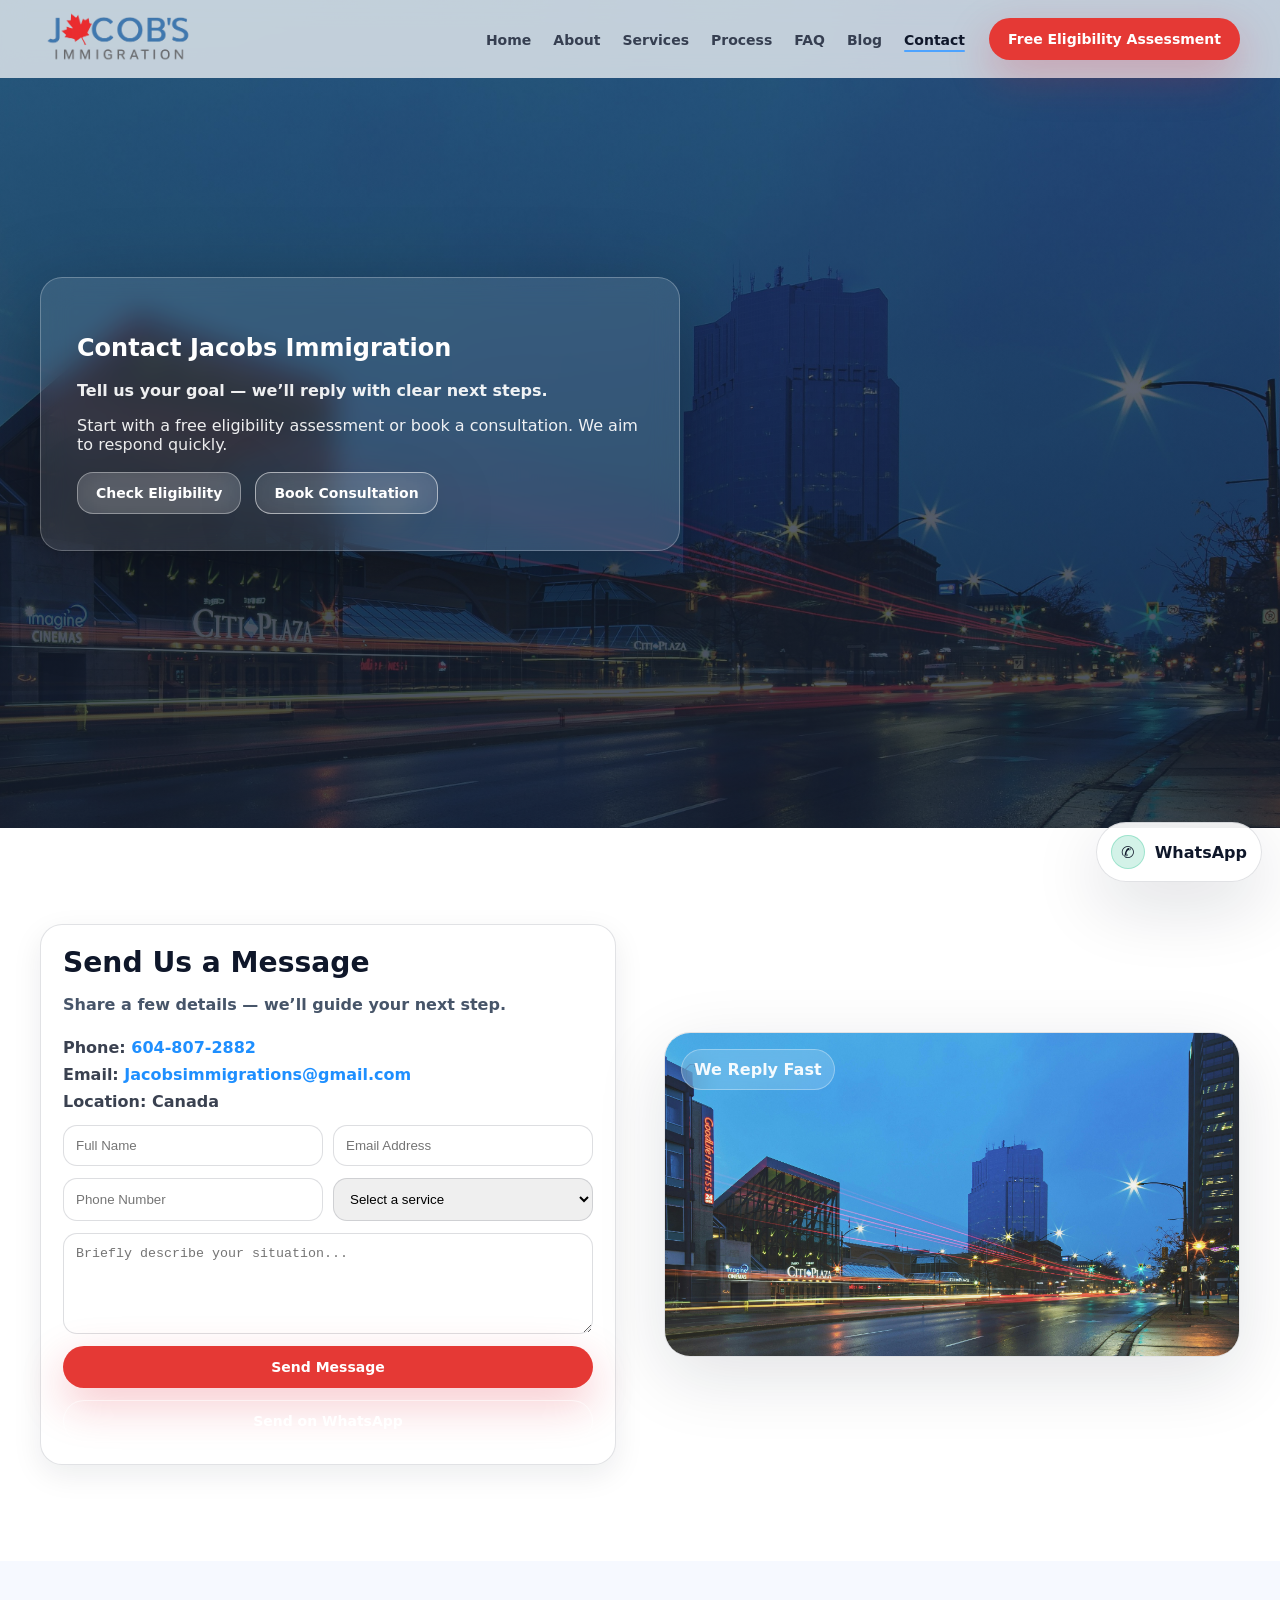
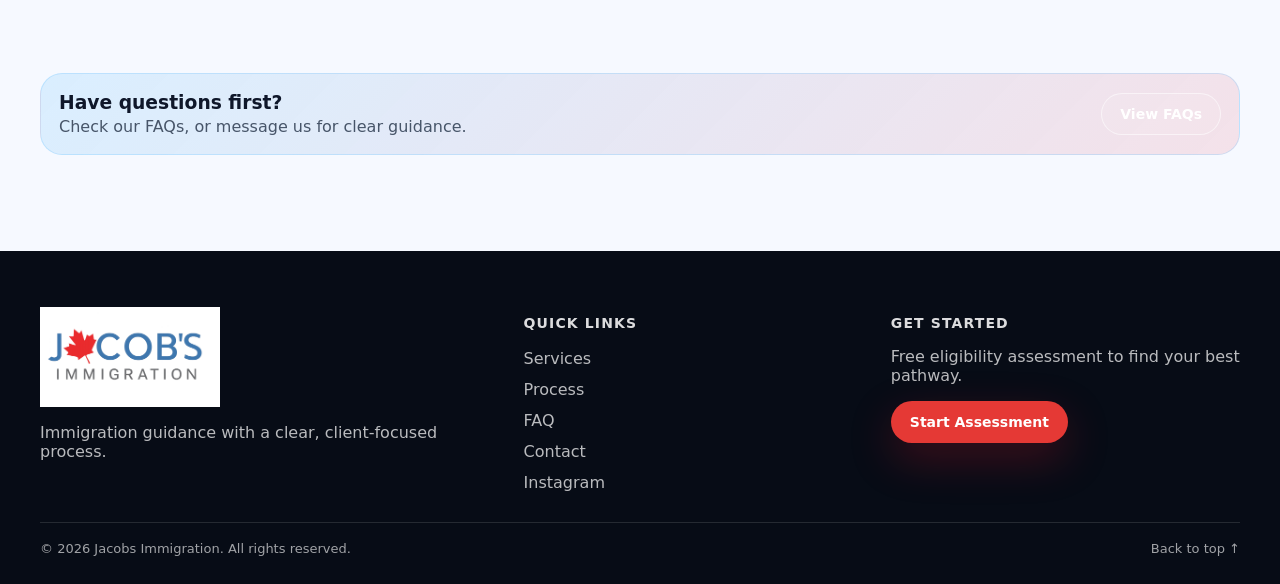
<file: contact.html>
<!doctype html>
<html lang="en">
<head>
  <meta charset="utf-8" />
  <meta name="viewport" content="width=device-width, initial-scale=1" />
  <title>Contact | Jacobs Immigration</title>
  <meta name="description" content="Contact Jacobs Immigration to check eligibility or book a consultation. Fast response and clear next steps for your Canadian immigration journey." />
  <link rel="stylesheet" href="assets/css/style.css" />
  <link rel="icon" href="assets/img/favicon.png" type="image/png" />
</head>

<body>
  <div class="scroll-progress" aria-hidden="true"></div>

  <!-- Header -->
  <header class="site-header" id="top">
    <div class="container nav-wrap">
      <a class="brand" href="index.html" aria-label="Jacobs Immigration Home">
        <img src="assets/img/logo-jacobs.png" alt="Jacobs Immigration Logo" />
      </a>

      <nav class="nav" aria-label="Primary Navigation">
        <button class="nav__toggle" aria-label="Open menu" aria-expanded="false">
          <span></span><span></span><span></span>
        </button>

        <ul class="nav__list">
  <li><a href="index.html" class="nav__link">Home</a></li>
  <li><a href="about.html" class="nav__link">About</a></li>
  <li><a href="services.html" class="nav__link">Services</a></li>
  <li><a href="index.html#process" class="nav__link">Process</a></li>
  <li><a href="index.html#faq" class="nav__link">FAQ</a></li>
  <li><a href="index.html#blog" class="nav__link">Blog</a></li>
  <li><a href="contact.html" class="nav__link is-active">Contact</a></li>
</ul>


        <a class="btn btn--pill btn--primary nav__cta" href="contact.html#form">
  Free Eligibility Assessment
</a>
      </nav>
    </div>
  </header>

  <main>
    <!-- Contact Hero -->
    <section class="about-hero" aria-label="Contact hero">
      <div class="about-hero__bg" style="background-image: url('assets/img/contact.jpg');"></div>
      <div class="about-hero__overlay"></div>

      <div class="container about-hero__content">
        <div class="about-hero__card reveal">
          <h1>Contact <span class="accent">Jacobs Immigration</span></h1>
          <p class="lead">Tell us your goal — we’ll reply with clear next steps.</p>
          <p>Start with a free eligibility assessment or book a consultation. We aim to respond quickly.</p>

          <div class="hero__actions">
            <a class="btn btn--glass btn--red" href="#form">Check Eligibility</a>
            <a class="btn btn--glass btn--outline" href="#form">Book Consultation</a>
          </div>
        </div>
      </div>
    </section>

    <!-- Contact Content -->
    <section class="section" id="form" aria-label="Contact form">
      <div class="container grid-2">
        <div class="reveal contact-card">
          <h2>Send Us a Message</h2>
          <p class="lead">Share a few details — we’ll guide your next step.</p>

          <div class="contact-info">
            <div><strong>Phone:</strong> <a href="tel:+16048072882">604-807-2882</a></div>
            <div><strong>Email:</strong> <a href="mailto:Jacobsimmigrations@gmail.com">Jacobsimmigrations@gmail.com</a></div>
            <div><strong>Location:</strong> Canada</div>
          </div>

          <!-- For now UI-only; later we connect it to free form handling -->
          <form class="form" action="https://formsubmit.co/Jacobsimmigrations@gmail.com" method="POST">
            <input type="hidden" name="_subject" value="New Website Lead - Jacobs Immigration">
            <input type="hidden" name="_captcha" value="false">
            <input type="hidden" name="_template" value="table">
            <input type="hidden" name="_next" value="https://arnoldouseph.github.io/jacobs-immigration/thanks.html">
            <div class="row">
              <input type="text" name="name" placeholder="Full Name" required />
              <input type="email" name="email" placeholder="Email Address" required />
            </div>

            <div class="row">
              <input type="tel" name="phone" placeholder="Phone Number" />
              <select name="service">
                <option value="">Select a service</option>
                <option>Express Entry</option>
                <option>PNP</option>
                <option>RCIP</option>
                <option>Citizenship</option>
                <option>Spouse / Family PR</option>
                <option>Visitor Record</option>
              </select>
            </div>

            <textarea name="message" rows="5" placeholder="Briefly describe your situation..." required></textarea>

            <button class="btn btn--primary btn--pill" type="submit">Send Message</button>
            <button class="btn btn--pill btn--outline" type="button" id="waSend">
            Send on WhatsApp
            </button>

          </form>
        </div>

        <div class="reveal media-card">
          <img src="assets/img/contact.jpg" alt="Contact Jacobs Immigration" loading="lazy" />
          <div class="media-card__badge">We Reply Fast</div>
        </div>
      </div>
    </section>

    <!-- FAQ Shortcut -->
    <section class="section section--soft" aria-label="FAQ shortcut">
      <div class="container">
        <div class="cta-strip reveal">
          <div>
            <h3>Have questions first?</h3>
            <p>Check our FAQs, or message us for clear guidance.</p>
          </div>
          <a class="btn btn--pill btn--outline" href="index.html#faq">View FAQs</a>
        </div>
      </div>
    </section>

    <!-- Footer -->
    <footer class="footer">
      <div class="container footer__grid">
        <div>
          <img class="footer__logo" src="assets/img/logo-jacobs-white.png" alt="Jacobs Immigration" />
          <p>Immigration guidance with a clear, client-focused process.</p>
        </div>

        <div>
          <h4>Quick Links</h4>
          <ul>
            <li><a href="services.html">Services</a></li>
            <li><a href="index.html#process">Process</a></li>
            <li><a href="index.html#faq">FAQ</a></li>
            <li><a href="contact.html">Contact</a></li>
            <li><a href="https://www.instagram.com/jacobs_immigration" target="_blank" rel="noopener">Instagram</a></li>
          </ul>
        </div>

        <div>
          <h4>Get Started</h4>
          <p>Free eligibility assessment to find your best pathway.</p>
          <a class="btn btn--pill btn--red" href="#form">Start Assessment</a>
        </div>
      </div>

      <div class="container footer__bottom">
        <span>© <span id="year"></span> Jacobs Immigration. All rights reserved.</span>
        <a href="#top" class="backtop">Back to top ↑</a>
      </div>
    </footer>
  </main>

  <script src="assets/js/main.js" defer></script>
  <a class="wa-float"
   href="https://wa.me/16048072882?text=Hi%20Jacobs%20Immigration%2C%20I%20would%20like%20to%20check%20my%20eligibility."
   target="_blank" rel="noopener"
   aria-label="Chat on WhatsApp">
  <span class="wa-float__icon">✆</span>
  <span class="wa-float__text">WhatsApp</span>
</a>
<script>
(function(){
  const btn = document.getElementById('waSend');
  if(!btn) return;

  btn.addEventListener('click', () => {
    const form = btn.closest('form');
    const name = form.querySelector('[name="name"]')?.value || '';
    const email = form.querySelector('[name="email"]')?.value || '';
    const phone = form.querySelector('[name="phone"]')?.value || '';
    const service = form.querySelector('[name="service"]')?.value || '';
    const message = form.querySelector('[name="message"]')?.value || '';

    const text =
`Hi Jacobs Immigration,
Name: ${name}
Email: ${email}
Phone: ${phone}
Service: ${service}
Message: ${message}`;

    const url = "https://wa.me/16048072882?text=" + encodeURIComponent(text);
    window.open(url, "_blank", "noopener");
  });
})();
</script>

</body>
</html>
</file>
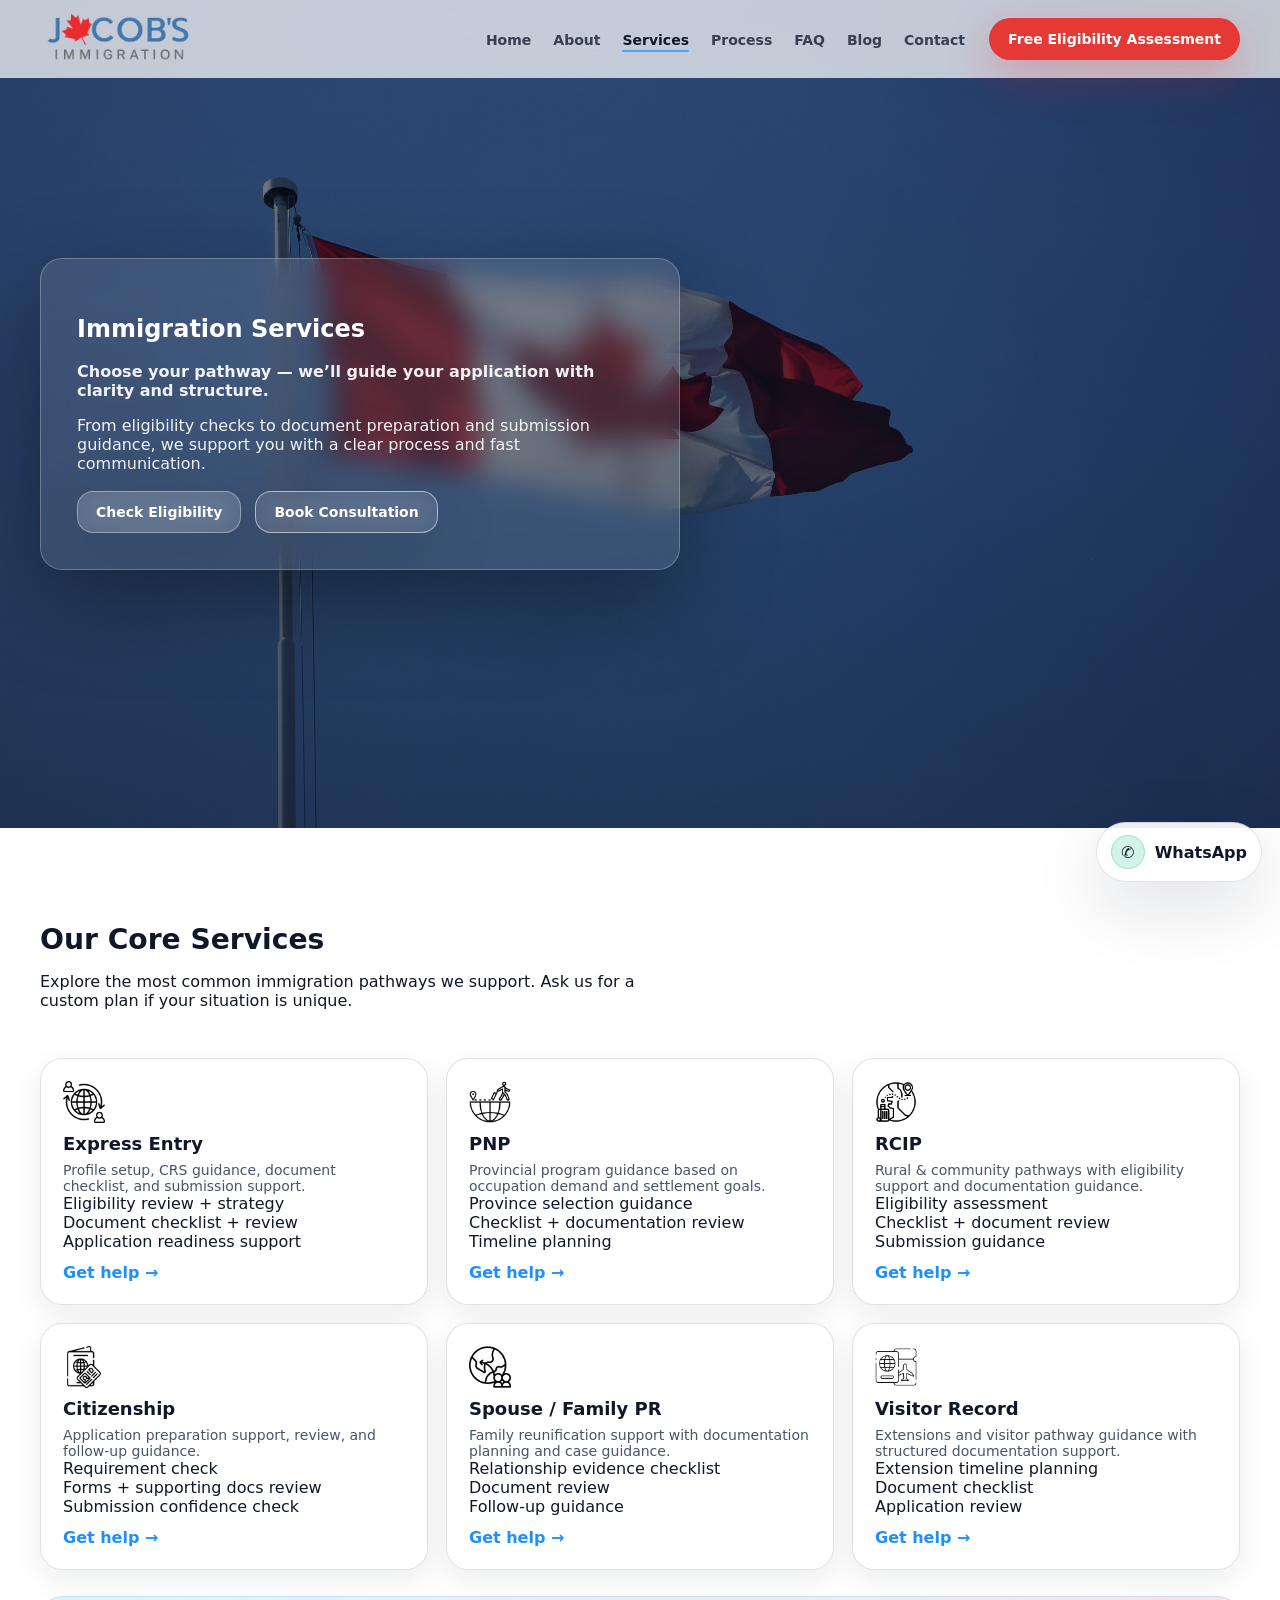
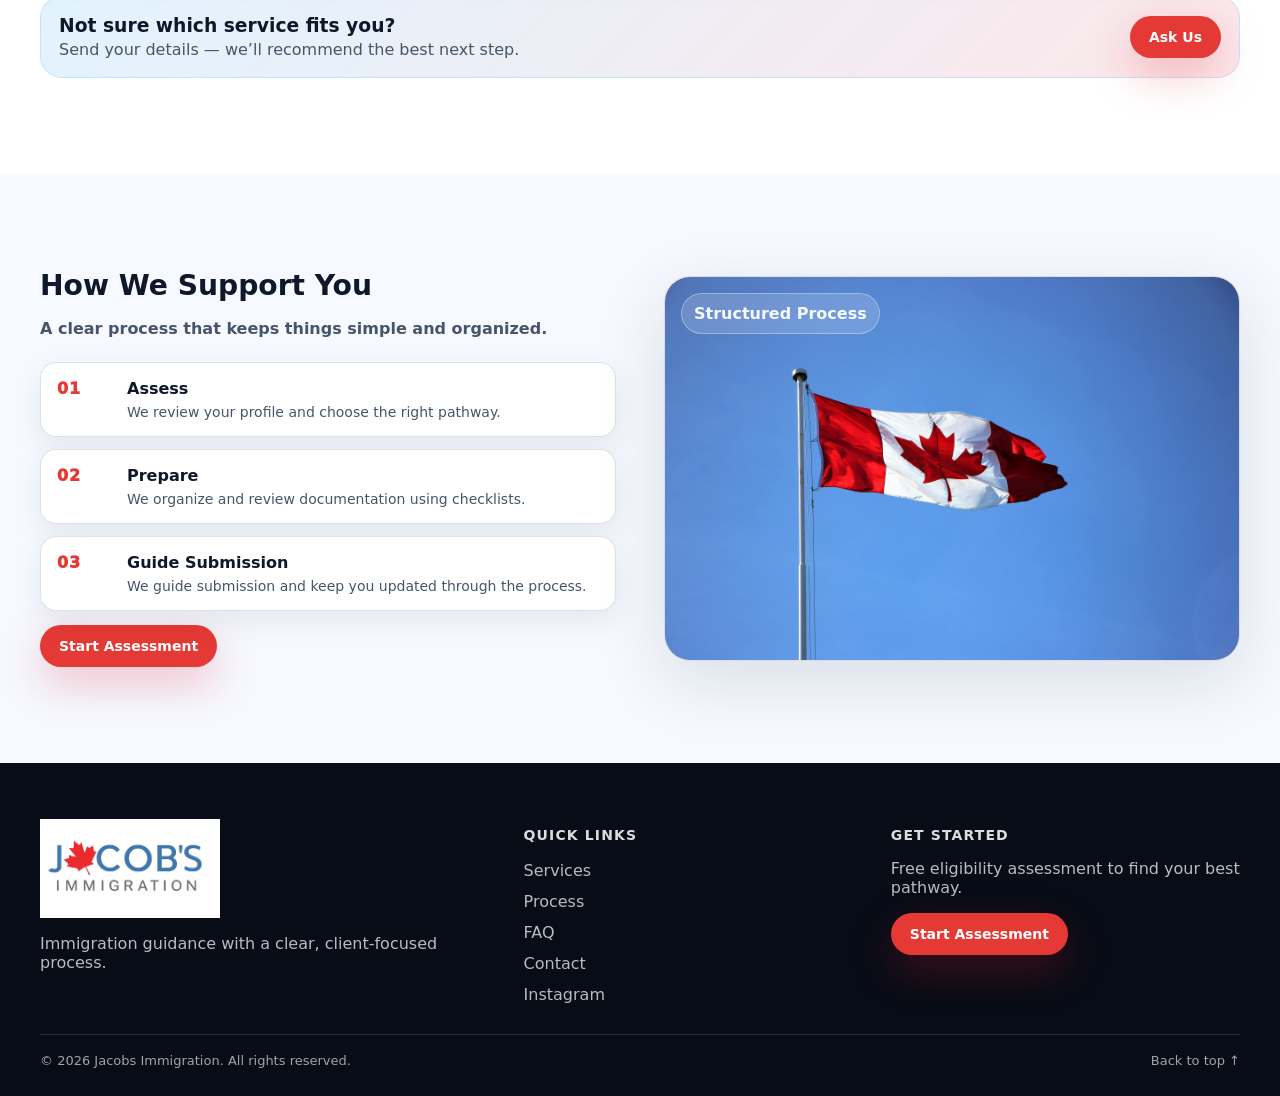
<file: services.html>
<!doctype html>
<html lang="en">
<head>
  <meta charset="utf-8" />
  <meta name="viewport" content="width=device-width, initial-scale=1" />
  <title>Immigration Services | Jacobs Immigration</title>
  <meta name="description" content="Explore Jacobs Immigration services: Express Entry, PNP, RCIP, Citizenship, Spouse/Family PR, Visitor Record and more. Book a consultation today." />
  <link rel="stylesheet" href="assets/css/style.css" />
  <link rel="icon" href="assets/img/favicon.png" type="image/png" />
</head>

<body>
  <div class="scroll-progress" aria-hidden="true"></div>

  <!-- Header -->
  <header class="site-header" id="top">
    <div class="container nav-wrap">
      <a class="brand" href="index.html" aria-label="Jacobs Immigration Home">
        <img src="assets/img/logo-jacobs.png" alt="Jacobs Immigration Logo" />
      </a>

      <nav class="nav" aria-label="Primary Navigation">
        <button class="nav__toggle" aria-label="Open menu" aria-expanded="false">
          <span></span><span></span><span></span>
        </button>

        <ul class="nav__list">
  <li><a href="index.html" class="nav__link">Home</a></li>
  <li><a href="about.html" class="nav__link">About</a></li>
  <li><a href="services.html" class="nav__link is-active">Services</a></li>
  <li><a href="index.html#process" class="nav__link">Process</a></li>
  <li><a href="index.html#faq" class="nav__link">FAQ</a></li>
  <li><a href="index.html#blog" class="nav__link">Blog</a></li>
  <li><a href="contact.html" class="nav__link">Contact</a></li>
</ul>


        <a class="btn btn--pill btn--primary nav__cta" href="contact.html">
          Free Eligibility Assessment
        </a>
      </nav>
    </div>
  </header>

  <main>
    <!-- Services Hero (static, bold like About) -->
    <section class="about-hero" aria-label="Services hero">
      <div class="about-hero__bg" style="background-image: url('assets/img/process.jpg');"></div>
      <div class="about-hero__overlay"></div>

      <div class="container about-hero__content">
        <div class="about-hero__card reveal">
          <h1>Immigration <span class="accent">Services</span></h1>
          <p class="lead">Choose your pathway — we’ll guide your application with clarity and structure.</p>
          <p>
            From eligibility checks to document preparation and submission guidance, we support you with a clear process
            and fast communication.
          </p>

          <div class="hero__actions">
            <a class="btn btn--glass btn--red" href="contact.html">Check Eligibility</a>
            <a class="btn btn--glass btn--outline" href="contact.html">Book Consultation</a>
          </div>
        </div>
      </div>
    </section>

    <!-- Services Grid -->
    <section class="section" aria-label="Services list">
      <div class="container">
        <div class="section-head reveal">
          <h2>Our Core Services</h2>
          <p>Explore the most common immigration pathways we support. Ask us for a custom plan if your situation is unique.</p>
        </div>

        <div class="cards services-grid">
          <article class="card reveal">
            <img class="card__icon" src="assets/img/icon-express-entry.png" alt="" aria-hidden="true" />
            <h3>Express Entry</h3>
            <p>Profile setup, CRS guidance, document checklist, and submission support.</p>
            <ul class="bullets">
              <li>Eligibility review + strategy</li>
              <li>Document checklist + review</li>
              <li>Application readiness support</li>
            </ul>
            <a class="card__link" href="contact.html">Get help →</a>
          </article>

          <article class="card reveal">
            <img class="card__icon" src="assets/img/icon-pnp.png" alt="" aria-hidden="true" />
            <h3>PNP</h3>
            <p>Provincial program guidance based on occupation demand and settlement goals.</p>
            <ul class="bullets">
              <li>Province selection guidance</li>
              <li>Checklist + documentation review</li>
              <li>Timeline planning</li>
            </ul>
            <a class="card__link" href="contact.html">Get help →</a>
          </article>

          <article class="card reveal">
            <img class="card__icon" src="assets/img/icon-rcip.png" alt="" aria-hidden="true" />
            <h3>RCIP</h3>
            <p>Rural & community pathways with eligibility support and documentation guidance.</p>
            <ul class="bullets">
              <li>Eligibility assessment</li>
              <li>Checklist + document review</li>
              <li>Submission guidance</li>
            </ul>
            <a class="card__link" href="contact.html">Get help →</a>
          </article>

          <article class="card reveal">
            <img class="card__icon" src="assets/img/icon-citizenship.png" alt="" aria-hidden="true" />
            <h3>Citizenship</h3>
            <p>Application preparation support, review, and follow-up guidance.</p>
            <ul class="bullets">
              <li>Requirement check</li>
              <li>Forms + supporting docs review</li>
              <li>Submission confidence check</li>
            </ul>
            <a class="card__link" href="contact.html">Get help →</a>
          </article>

          <article class="card reveal">
            <img class="card__icon" src="assets/img/icon-spouse-pr.png" alt="" aria-hidden="true" />
            <h3>Spouse / Family PR</h3>
            <p>Family reunification support with documentation planning and case guidance.</p>
            <ul class="bullets">
              <li>Relationship evidence checklist</li>
              <li>Document review</li>
              <li>Follow-up guidance</li>
            </ul>
            <a class="card__link" href="contact.html">Get help →</a>
          </article>

          <article class="card reveal">
            <img class="card__icon" src="assets/img/icon-visitor-record.png" alt="" aria-hidden="true" />
            <h3>Visitor Record</h3>
            <p>Extensions and visitor pathway guidance with structured documentation support.</p>
            <ul class="bullets">
              <li>Extension timeline planning</li>
              <li>Document checklist</li>
              <li>Application review</li>
            </ul>
            <a class="card__link" href="contact.html">Get help →</a>
          </article>
        </div>

        <div class="cta-strip reveal" style="margin-top:26px;">
          <div>
            <h3>Not sure which service fits you?</h3>
            <p>Send your details — we’ll recommend the best next step.</p>
          </div>
          <a class="btn btn--primary btn--pill" href="contact.html">Ask Us</a>
        </div>
      </div>
    </section>

    <!-- Quick Process Reminder -->
    <section class="section section--soft" aria-label="Process reminder">
      <div class="container grid-2">
        <div class="reveal">
          <h2>How We Support You</h2>
          <p class="lead">A clear process that keeps things simple and organized.</p>

          <ol class="steps">
            <li class="step reveal">
              <span class="step__num">01</span>
              <div>
                <h3>Assess</h3>
                <p>We review your profile and choose the right pathway.</p>
              </div>
            </li>
            <li class="step reveal">
              <span class="step__num">02</span>
              <div>
                <h3>Prepare</h3>
                <p>We organize and review documentation using checklists.</p>
              </div>
            </li>
            <li class="step reveal">
              <span class="step__num">03</span>
              <div>
                <h3>Guide Submission</h3>
                <p>We guide submission and keep you updated through the process.</p>
              </div>
            </li>
          </ol>

          <a class="btn btn--pill btn--red" href="contact.html" style="margin-top:14px;">Start Assessment</a>
        </div>

        <div class="reveal media-card">
          <img src="assets/img/process.jpg" alt="Immigration process" loading="lazy" />
          <div class="media-card__badge">Structured Process</div>
        </div>
      </div>
    </section>

    <!-- Footer -->
    <footer class="footer">
      <div class="container footer__grid">
        <div>
          <img class="footer__logo" src="assets/img/logo-jacobs-white.png" alt="Jacobs Immigration" />
          <p>Immigration guidance with a clear, client-focused process.</p>
        </div>

        <div>
          <h4>Quick Links</h4>
          <ul>
            <li><a href="services.html">Services</a></li>
            <li><a href="index.html#process">Process</a></li>
            <li><a href="index.html#faq">FAQ</a></li>
            <li><a href="contact.html">Contact</a></li>
            <li><a href="https://www.instagram.com/jacobs_immigration" target="_blank" rel="noopener">Instagram</a></li>
          </ul>
        </div>

        <div>
          <h4>Get Started</h4>
          <p>Free eligibility assessment to find your best pathway.</p>
          <a class="btn btn--pill btn--red" href="contact.html">Start Assessment</a>
        </div>
      </div>

      <div class="container footer__bottom">
        <span>© <span id="year"></span> Jacobs Immigration. All rights reserved.</span>
        <a href="#top" class="backtop">Back to top ↑</a>
      </div>
    </footer>
  </main>

  <script src="assets/js/main.js" defer></script>
  <a class="wa-float"
   href="https://wa.me/16048072882?text=Hi%20Jacobs%20Immigration%2C%20I%20would%20like%20to%20check%20my%20eligibility."
   target="_blank" rel="noopener"
   aria-label="Chat on WhatsApp">
  <span class="wa-float__icon">✆</span>
  <span class="wa-float__text">WhatsApp</span>
</a>

</body>
</html>
</file>
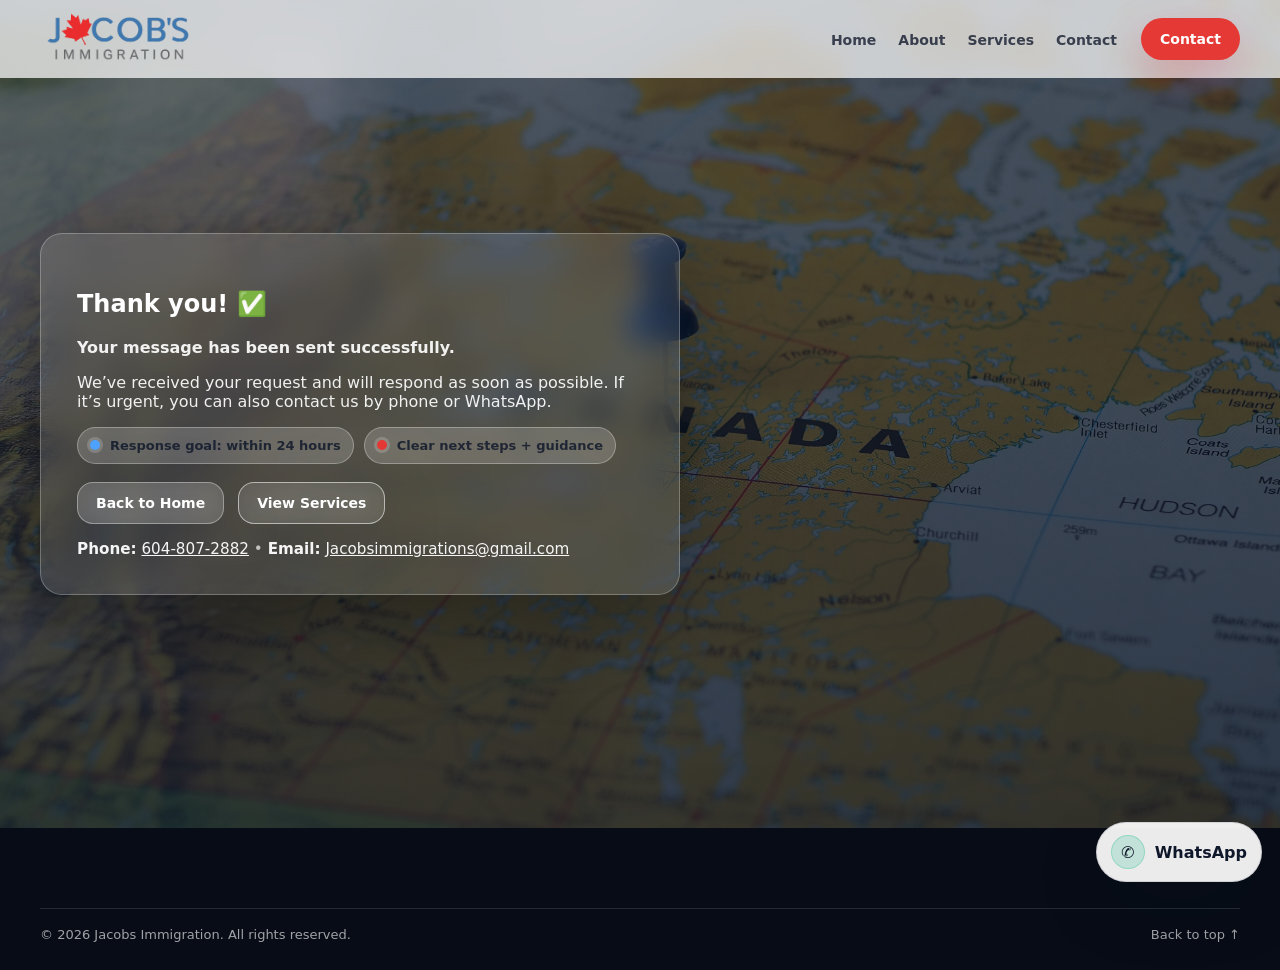
<file: thanks.html>
<!doctype html>
<html lang="en">
<head>
  <meta charset="utf-8" />
  <meta name="viewport" content="width=device-width, initial-scale=1" />
  <title>Thank You | Jacobs Immigration</title>
  <meta name="description" content="Thank you for contacting Jacobs Immigration. We will respond soon." />
  <link rel="stylesheet" href="assets/css/style.css" />
  <link rel="icon" href="assets/img/favicon.png" type="image/png" />
</head>

<body>
  <div class="scroll-progress" aria-hidden="true"></div>

  <!-- Header (consistent with other pages) -->
  <header class="site-header" id="top">
    <div class="container nav-wrap">
      <a class="brand" href="index.html" aria-label="Jacobs Immigration Home">
        <img src="assets/img/logo-jacobs.png" alt="Jacobs Immigration Logo" />
      </a>

      <nav class="nav" aria-label="Primary Navigation">
        <button class="nav__toggle" aria-label="Open menu" aria-expanded="false">
          <span></span><span></span><span></span>
        </button>

        <ul class="nav__list">
  <li><a href="index.html" class="nav__link">Home</a></li>
  <li><a href="about.html" class="nav__link">About</a></li>
  <li><a href="services.html" class="nav__link">Services</a></li>
  <li><a href="contact.html" class="nav__link">Contact</a></li>
</ul>


        <a class="btn btn--pill btn--primary nav__cta" href="contact.html">
          Contact
        </a>
      </nav>
    </div>
  </header>

  <main>
    <!-- Big thank-you section -->
    <section class="about-hero" aria-label="Thank you">
      <div class="about-hero__bg" style="background-image: url('assets/img/stats-bg.jpg');"></div>
      <div class="about-hero__overlay"></div>

      <div class="container about-hero__content">
        <div class="about-hero__card reveal">
          <h1>Thank you! <span class="accent">✅</span></h1>
          <p class="lead">Your message has been sent successfully.</p>
          <p>
            We’ve received your request and will respond as soon as possible.
            If it’s urgent, you can also contact us by phone or WhatsApp.
          </p>

          <div class="hero__trust" style="margin-top:14px;">
            <div class="trust-pill">
              <span class="dot dot--blue"></span>
              Response goal: within 24 hours
            </div>
            <div class="trust-pill">
              <span class="dot dot--red"></span>
              Clear next steps + guidance
            </div>
          </div>

          <div class="hero__actions" style="margin-top:18px;">
            <a class="btn btn--glass btn--red" href="index.html">Back to Home</a>
            <a class="btn btn--glass btn--outline" href="services.html">View Services</a>
          </div>

          <div style="margin-top:16px; font-size:0.95rem; opacity:0.95;">
            <strong>Phone:</strong> <a href="tel:+16048072882" style="color:#fff; text-decoration:underline;">604-807-2882</a>
            <span style="opacity:0.7;"> • </span>
            <strong>Email:</strong> <a href="mailto:Jacobsimmigrations@gmail.com" style="color:#fff; text-decoration:underline;">Jacobsimmigrations@gmail.com</a>
          </div>
        </div>
      </div>
    </section>
  </main>

  <!-- Footer -->
  <footer class="footer">
    <div class="container footer__bottom">
      <span>© <span id="year"></span> Jacobs Immigration. All rights reserved.</span>
      <a href="#top" class="backtop">Back to top ↑</a>
    </div>
  </footer>

  <script src="assets/js/main.js" defer></script>
  <a class="wa-float"
   href="https://wa.me/16048072882?text=Hi%20Jacobs%20Immigration%2C%20I%20would%20like%20to%20check%20my%20eligibility."
   target="_blank" rel="noopener"
   aria-label="Chat on WhatsApp">
  <span class="wa-float__icon">✆</span>
  <span class="wa-float__text">WhatsApp</span>
</a>

</body>
</html>
</file>
<file: assets/css/style.css>
/* =========================
   Jacobs Immigration - CSS
   Matches your index.html
   ========================= */

/* ----- Reset ----- */
*,
*::before,
*::after { box-sizing: border-box; }
html { scroll-behavior: smooth; }
body { margin: 0; font-family: system-ui, -apple-system, Segoe UI, Roboto, Arial, sans-serif; color: #0f172a; background: #fff; }
img { max-width: 100%; display: block; }
a { color: inherit; text-decoration: none; }
ul { margin: 0; padding: 0; list-style: none; }
button { font: inherit; }

/* ----- Brand tokens ----- */
:root{
  /* Brand colors (Sky Blue / Red / White) */
  --sky:  #4DA3FF;   /* light sky blue */
  --sky2: #1E8FFF;   /* deeper sky for links/accents */
  --red:  #E53935;   /* primary red */
  --red2: #C62828;   /* hover/deeper red */

  /* Neutrals */
  --ink:   #0F172A;  /* main text */
  --muted: #475569;  /* secondary text */
  --soft:  #F6F9FF;  /* section soft background */
  --border: rgba(15,23,42,0.12);

  /* Layout */
  --container: 1200px;
  --r-lg: 22px;
  --r-md: 16px;
  --r-pill: 999px;

  /* Shadows */
  --shadow-sm: 0 10px 30px rgba(15,23,42,0.08);
  --shadow-md: 0 20px 70px rgba(15,23,42,0.12);

  --ease: cubic-bezier(.22,.61,.36,1);
}


/* ----- Layout helpers ----- */
.container{
  width: min(calc(100% - 40px), var(--container));
  margin-inline: auto;
}
.section{
  padding: 96px 0;
}
.section--soft{
  background: var(--soft);
  padding: 96px 0;
}

.grid-2{
  display: grid;
  grid-template-columns: repeat(2, 1fr);
  gap: 48px;
  align-items: center;
}

/* ----- Scroll progress bar ----- */
.scroll-progress{
  position: fixed;
  top: 0;
  left: 0;
  height: 3px;
  width: 0%;
  background: linear-gradient(90deg, var(--sky), var(--red));
  z-index: 2000;
}

/* ----- Header / Nav ----- */
.site-header{
  position: fixed;
  inset: 0 0 auto 0;
  z-index: 1500;
  background: rgba(255,255,255,0.72);
  backdrop-filter: blur(12px);
  -webkit-backdrop-filter: blur(12px);
  transition: background 220ms var(--ease), box-shadow 220ms var(--ease);
}
.site-header.is-solid{
  background: rgba(255,255,255,0.92);
  box-shadow: 0 12px 40px rgba(2,8,23,0.10);
}

.nav-wrap{
  height: 78px;
  display: flex;
  align-items: center;
  justify-content: space-between;
  gap: 16px;
}

.brand img{
  width: 165px;
  height: auto;
}

/* Desktop nav */
.nav{
  display: flex;
  align-items: center;
  gap: 18px;
}
.nav__list{
  display: flex;
  gap: 22px;
  align-items: center;
}
.nav__link{
  font-weight: 700;
  font-size: 14px;
  color: rgba(15,23,42,0.78);
  position: relative;
  padding: 10px 0;
  transition: color 180ms var(--ease);
}
.nav__link:hover{ color: var(--ink); }
.nav__link::after{
  content:"";
  position: absolute;
  left: 0;
  bottom: 6px;
  width: 0;
  height: 2px;
  border-radius: 999px;
  background: var(--sky);
  transition: width 220ms var(--ease);
}
.nav__link:hover::after{ width: 100%; }
.nav__link.is-active{
  color: var(--ink);
}
.nav__link.is-active::after{ width: 100%; }

.nav__cta{ margin-left: 6px; }

/* Mobile toggle */
.nav__toggle{
  display: none;
  width: 44px;
  height: 44px;
  border-radius: 14px;
  border: 1px solid var(--border);
  background: rgba(255,255,255,0.85);
  cursor: pointer;
  backdrop-filter: blur(10px);
}
.nav__toggle span{
  display: block;
  width: 20px;
  height: 2px;
  background: rgba(15,23,42,0.8);
  margin: 5px auto;
  border-radius: 999px;
}

/* Mobile menu open state */
.nav.is-open .nav__list{
  display: grid;
}
.nav.is-open .nav__cta{
  display: inline-flex;
}

/* ----- Buttons ----- */
.btn{
  display: inline-flex;
  align-items: center;
  justify-content: center;
  gap: 10px;
  padding: 12px 18px;
  border-radius: var(--r-md);
  border: 1px solid transparent;
  font-weight: 800;
  font-size: 14px;
  cursor: pointer;
  transition: transform 180ms var(--ease), background 180ms var(--ease), box-shadow 180ms var(--ease), border-color 180ms var(--ease);
}
.btn--pill{ border-radius: var(--r-pill); }

.btn--primary{
  background: var(--red);
  color: #fff;
  box-shadow: 0 16px 44px rgba(224,22,43,0.25);
}
.btn--primary:hover{
  background: var(--red2);
  transform: translateY(-1px);
  box-shadow: 0 18px 52px rgba(224,22,43,0.32);
}

.btn--red{
  background: var(--red);
  color: #fff;
  box-shadow: 0 16px 44px rgba(224,22,43,0.25);
}
.btn--red:hover{ background: var(--red2); transform: translateY(-1px); }

.btn--glass{
  background: rgba(255,255,255,0.14);
  color: #fff;
  border-color: rgba(255,255,255,0.36);
  backdrop-filter: blur(16px);
  -webkit-backdrop-filter: blur(16px);
  box-shadow: 0 18px 70px rgba(2,8,23,0.16);
}
.btn--glass:hover{
  background: rgba(255,255,255,0.20);
  border-color: rgba(255,255,255,0.55);
  transform: translateY(-1px);
}

.btn--outline{
  background: rgba(255,255,255,0.08);
  color: #fff;
  border-color: rgba(255,255,255,0.55);
}

/* ----- Hero ----- */
.hero{
  position: relative;
  min-height: 100vh;
  padding-top: 78px; /* header height */
  overflow: hidden;
  display: grid;
  align-items: center;
}

/* Slider */
.hero__slider{
  position: absolute;
  inset: 0;
  z-index: 0;
}
.hero__slide{
  position: absolute;
  inset: 0;
  opacity: 0;
  transition: opacity 900ms var(--ease);
  background-image: var(--bg);
  background-repeat: no-repeat;
  background-position: center;
  background-size: cover; /* Matches reference feel */
  transform: scale(1);
  will-change: opacity, transform;
}

/* If you truly want "100% visible" with no crop, change to:
   background-size: contain;
   background-color: #000;
*/
.hero__slide.is-active{
  opacity: 1;
  animation: kenburns 10s linear forwards;
}
@keyframes kenburns{
  from{ transform: scale(1); }
  to{ transform: scale(1.08); }
}

.hero__overlay{
  position: absolute;
  inset: 0;
  z-index: 1;
  background:
    radial-gradient(1100px 700px at 18% 44%, rgba(255,255,255,0.70), rgba(255,255,255,0.15) 55%, rgba(2,8,23,0.38) 100%),
    linear-gradient(to bottom, rgba(255,255,255,0.10), rgba(2,8,23,0.35));
}

.hero__content{
  position: relative;
  z-index: 2;
  padding: 52px 0 64px;
}

.hero__card{
  max-width: 680px;
  padding: 26px;
  border-radius: 26px;
  background: rgba(255,255,255,0.18);
  border: 1px solid rgba(255,255,255,0.30);
  backdrop-filter: blur(16px);
  -webkit-backdrop-filter: blur(16px);
  box-shadow: 0 22px 80px rgba(2,8,23,0.18);
}

.hero__card h1{
  margin: 0;
  font-size: clamp(34px, 4.4vw, 64px);
  line-height: 1.05;
  letter-spacing: -0.02em;
  color: var(--ink);
}
.hero__card .accent{ color: var(--sky2); }

.hero__card p{
  margin: 14px 0 0;
  color: rgba(15,23,42,0.76);
  font-size: clamp(15px, 1.4vw, 18px);
  max-width: 62ch;
}

.hero__actions{
  margin-top: 22px;
  display: flex;
  flex-wrap: wrap;
  gap: 14px;
}

.hero__trust{
  margin-top: 18px;
  display: flex;
  flex-wrap: wrap;
  gap: 10px;
}
.trust-pill{
  display: inline-flex;
  align-items: center;
  gap: 10px;
  padding: 10px 12px;
  border-radius: var(--r-pill);
  background: rgba(255,255,255,0.18);
  border: 1px solid rgba(255,255,255,0.30);
  color: rgba(15,23,42,0.82);
  font-weight: 800;
  font-size: 13px;
}
.dot{
  width: 10px; height: 10px;
  border-radius: 999px;
  box-shadow: 0 0 0 3px rgba(255,255,255,0.18);
}
.dot--blue{ background: var(--sky); }
.dot--red{ background: var(--red); }

/* Slider dots */
.hero__dots{
  margin-top: 22px;
  display: flex;
  gap: 10px;
  align-items: center;
}
.dotbtn{
  width: 11px;
  height: 11px;
  border-radius: 999px;
  border: 1px solid rgba(255,255,255,0.70);
  background: rgba(255,255,255,0.20);
  cursor: pointer;
  transition: transform 200ms var(--ease), background 200ms var(--ease);
}
.dotbtn.is-active{
  background: rgba(255,255,255,0.88);
  transform: scale(1.18);
}

/* Scroll cue */
.scroll-cue{
  position: absolute;
  left: 50%;
  bottom: 18px;
  transform: translateX(-50%);
  z-index: 3;
  display: grid;
  gap: 6px;
  place-items: center;
  color: rgba(255,255,255,0.88);
  font-weight: 800;
  font-size: 12px;
  letter-spacing: .08em;
  text-transform: uppercase;
}
.scroll-cue i{
  width: 2px;
  height: 18px;
  background: rgba(255,255,255,0.78);
  border-radius: 999px;
  position: relative;
  overflow: hidden;
}
.scroll-cue i::after{
  content:"";
  position:absolute;
  top:-8px; left:0;
  width: 2px; height: 8px;
  background: rgba(255,255,255,1);
  animation: scrollDot 1.2s infinite;
}
@keyframes scrollDot{
  0%{ transform: translateY(0); opacity: 1; }
  100%{ transform: translateY(26px); opacity: 0; }
}

/* ----- Section heads ----- */
.section-head h2{
  margin: 0;
  font-size: clamp(24px, 2.2vw, 34px);
  line-height: 1.15;
}
.section-head{
  max-width: 640px;
  margin-bottom: 48px;
}
.section h2{
  margin-bottom: 16px;
}

.section .lead{
  margin-bottom: 24px;
}

h2{
  margin: 0 0 10px;
  font-size: clamp(24px, 2.2vw, 34px);
  line-height: 1.15;
}
.lead{ color: var(--muted); font-weight: 600; }

/* ----- Feature list ----- */
.feature-list{ margin-top: 18px; display: grid; gap: 12px; }
.feature{
  display: grid;
  grid-template-columns: 44px 1fr;
  gap: 12px;
  align-items: start;
  padding: 14px;
  border-radius: var(--r-md);
  border: 1px solid var(--border);
  background: #fff;
  box-shadow: var(--shadow-sm);
}
.feature__icon{
  width: 44px;
  height: 44px;
  border-radius: 14px;
  display: grid;
  place-items: center;
  font-weight: 900;
  color: var(--sky2);
  background: rgba(73,182,255,0.14);
  border: 1px solid rgba(73,182,255,0.22);
}
.feature h3{ margin: 0; font-size: 16px; }
.feature p{ margin: 6px 0 0; color: var(--muted); font-size: 14px; }

/* ----- Media card ----- */
.media-card{
  position: relative;
  border-radius: 26px;
  overflow: hidden;
  border: 1px solid var(--border);
  box-shadow: var(--shadow-md);
}
.media-card img{
  width: 100%;
  height: 100%;
  object-fit: cover;
}
.media-card__badge{
  position: absolute;
  top: 16px;
  left: 16px;
  padding: 10px 12px;
  border-radius: var(--r-pill);
  background: rgba(255,255,255,0.16);
  border: 1px solid rgba(255,255,255,0.32);
  backdrop-filter: blur(14px);
  -webkit-backdrop-filter: blur(14px);
  font-weight: 900;
  color: rgba(255,255,255,0.94);
}

/* ----- Services cards ----- */
.cards{
  margin-top: 18px;
  display: grid;
  grid-template-columns: repeat(3, 1fr);
  gap: 18px;
}
.card{
  padding: 22px;
  border-radius: var(--r-lg);
  border: 1px solid var(--border);
  background: #fff;
  box-shadow: var(--shadow-sm);
  transition: transform 220ms var(--ease), box-shadow 220ms var(--ease);
  will-change: transform;
}
.card:hover{
  transform: translateY(-8px);
  box-shadow: 0 26px 90px rgba(15,23,42,0.16);
}

.card__icon{
  width: 42px;
  height: 42px;
  object-fit: contain;
  margin-bottom: 10px;
}
.card h3{ margin: 6px 0 8px; font-size: 18px; }
.card p{ margin: 0; color: var(--muted); font-size: 14px; }
.card__link{
  display: inline-flex;
  margin-top: 12px;
  font-weight: 900;
  color: var(--sky2);
}
.card__link:hover{ text-decoration: underline; }

/* ----- Steps / process ----- */
.steps{
  margin: 18px 0 0;
  padding: 0;
  display: grid;
  gap: 12px;
}
.step{
  display: grid;
  grid-template-columns: 58px 1fr;
  gap: 12px;
  align-items: start;
  padding: 16px;
  border-radius: var(--r-md);
  border: 1px solid var(--border);
  background: #fff;
  box-shadow: var(--shadow-sm);
}
.step__num{
  font-weight: 1000;
  letter-spacing: .06em;
  color: var(--red);
}
.step h3{ margin: 0; font-size: 16px; }
.step p{ margin: 6px 0 0; color: var(--muted); font-size: 14px; }

.cta-strip{
  margin-top: 16px;
  padding: 18px;
  border-radius: 22px;
  background: linear-gradient(135deg, rgba(73,182,255,0.16), rgba(224,22,43,0.10));
  border: 1px solid rgba(73,182,255,0.22);
  display: flex;
  align-items: center;
  justify-content: space-between;
  gap: 14px;
}
.cta-strip h3{ margin: 0; }
.cta-strip p{ margin: 4px 0 0; color: var(--muted); }

/* ----- Stats section ----- */
.section--stats{
  position: relative;
  padding: 76px 0;
  overflow: hidden;
}
.stats-bg{
  position: absolute;
  inset: 0;
  background: url("../img/stats-bg.jpg") center/cover no-repeat;
  transform: scale(1.02);
  filter: saturate(1.05);
}
.section--stats::after{
  content:"";
  position: absolute;
  inset: 0;
  background: linear-gradient(90deg, rgba(2,8,23,0.60), rgba(2,8,23,0.22));
}
.stats{
  position: relative;
  z-index: 2;
  display: grid;
  grid-template-columns: repeat(4, 1fr);
  gap: 14px;
}
.stat{
  padding: 18px;
  border-radius: 18px;
  background: rgba(255,255,255,0.10);
  border: 1px solid rgba(255,255,255,0.22);
  backdrop-filter: blur(12px);
  -webkit-backdrop-filter: blur(12px);
  color: #fff;
}
.stat__num{
  font-size: 34px;
  font-weight: 1000;
  letter-spacing: -0.02em;
}
.stat__label{
  margin-top: 4px;
  font-weight: 900;
  font-size: 12px;
  letter-spacing: .08em;
  text-transform: uppercase;
  opacity: .9;
}

/* ----- Blog ----- */
.blog{
  margin-top: 18px;
  display: grid;
  grid-template-columns: repeat(3, 1fr);
  gap: 18px;
}
.blog-card{
  border-radius: var(--r-lg);
  overflow: hidden;
  border: 1px solid var(--border);
  background: #fff;
  box-shadow: var(--shadow-sm);
  transition: transform 220ms var(--ease), box-shadow 220ms var(--ease);
  will-change: transform;
}
.blog-card:hover{
  transform: translateY(-8px);
  box-shadow: 0 26px 90px rgba(15,23,42,0.16);
}
.blog-card img{
  width: 100%;
  aspect-ratio: 16/10;
  object-fit: cover;
  transition: transform 650ms var(--ease);
}
.blog-card:hover img{
  transform: scale(1.04);
}

.blog-card__body{
  padding: 18px 20px 22px;
}
.tag{
  display: inline-flex;
  padding: 6px 10px;
  border-radius: var(--r-pill);
  background: rgba(73,182,255,0.14);
  border: 1px solid rgba(73,182,255,0.22);
  color: var(--sky2);
  font-weight: 900;
  font-size: 12px;
}
.blog-card h3{
  margin: 10px 0 10px;
  font-size: 18px;
  line-height: 1.25;
}
.blog-card p{
  margin: 0;
  color: var(--muted);
  font-size: 14px;
}

/* ----- Accordion (FAQ) ----- */
.accordion{
  display: grid;
  gap: 12px;
}
.acc-item{
  width: 100%;
  text-align: left;
  padding: 16px 16px;
  border-radius: 16px;
  border: 1px solid var(--border);
  background: #fff;
  box-shadow: var(--shadow-sm);
  cursor: pointer;
  display: flex;
  align-items: center;
  justify-content: space-between;
  gap: 10px;
  font-weight: 1000;
  color: rgba(15,23,42,0.9);
}
.acc-item i{
  width: 34px;
  height: 34px;
  border-radius: 12px;
  background: rgba(73,182,255,0.14);
  border: 1px solid rgba(73,182,255,0.22);
  position: relative;
  transition: transform 200ms var(--ease);
}
.acc-item i::before,
.acc-item i::after{
  content:"";
  position:absolute;
  left: 50%;
  top: 50%;
  width: 14px;
  height: 2px;
  background: rgba(15,23,42,0.70);
  transform: translate(-50%,-50%);
  border-radius: 999px;
}
.acc-item i::after{
  transform: translate(-50%,-50%) rotate(90deg);
}
.acc-panel{
  max-height: 0;
  overflow: hidden;
  transition: max-height 260ms var(--ease);
  padding: 0 6px;
}
.acc-panel p{
  margin: 0;
  padding: 10px 10px 0;
  color: var(--muted);
  font-size: 14px;
}
.acc-item[aria-expanded="true"] i{
  transform: rotate(45deg);
}
.acc-item[aria-expanded="true"] + .acc-panel{
  max-height: 220px;
  padding-bottom: 12px;
}

/* ----- Contact ----- */
.contact-card{
  padding: 22px;
  border-radius: var(--r-lg);
  border: 1px solid var(--border);
  background: #fff;
  box-shadow: var(--shadow-sm);
}
.contact-info{
  margin-top: 12px;
  display: grid;
  gap: 8px;
  color: rgba(15,23,42,0.82);
  font-weight: 700;
}
.contact-info a{ color: var(--sky2); }

.form{
  margin-top: 14px;
  display: grid;
  gap: 12px;
}
.row{
  display: grid;
  grid-template-columns: 1fr 1fr;
  gap: 10px;
}
.form input,
.form select,
.form textarea{
  width: 100%;
  padding: 12px 12px;
  border-radius: 14px;
  border: 1px solid rgba(15,23,42,0.14);
  outline: none;
  transition: box-shadow 180ms var(--ease), border-color 180ms var(--ease);
}
.form input:focus,
.form select:focus,
.form textarea:focus{
  border-color: rgba(73,182,255,0.65);
  box-shadow: 0 0 0 4px rgba(73,182,255,0.16);
}
.form-note{
  margin: 0;
  color: var(--muted);
  font-size: 12px;
}

/* ----- Footer ----- */
.footer{
  background: #070c16;
  color: rgba(255,255,255,0.86);
  padding: 56px 0 28px;
}
.footer__grid{
  display: grid;
  grid-template-columns: 1.2fr 0.9fr 0.9fr;
  gap: 18px;
}
.footer__logo{ width: 180px; }
.footer h4{
  margin: 8px 0 12px;
  font-size: 14px;
  letter-spacing: .08em;
  text-transform: uppercase;
}
.footer p{ color: rgba(255,255,255,0.72); }
.footer li a{
  display: inline-block;
  padding: 6px 0;
  color: rgba(255,255,255,0.72);
}
.footer li a:hover{ color: rgba(255,255,255,0.95); }

.footer__bottom{
  margin-top: 24px;
  padding-top: 18px;
  border-top: 1px solid rgba(255,255,255,0.12);
  display: flex;
  justify-content: space-between;
  gap: 12px;
  flex-wrap: wrap;
  color: rgba(255,255,255,0.62);
  font-size: 13px;
}
.backtop:hover{ color: rgba(255,255,255,0.95); }

/* ----- Scroll reveal ----- */
.reveal{
  opacity: 0;
  transform: translateY(16px);
  transition: opacity 650ms var(--ease), transform 650ms var(--ease);
}
.reveal.is-visible{
  opacity: 1;
  transform: translateY(0);
}
/* Mini stats (About page) */
.mini-stats{
  display: grid;
  grid-template-columns: repeat(3, minmax(0, 1fr));
  gap: 14px;
}

.mini-stat{
  background: rgba(255,255,255,0.7);
  border: 1px solid rgba(15,23,42,0.10);
  border-radius: var(--r-md);
  padding: 14px 14px;
  box-shadow: var(--shadow-sm);
}

.mini-stat strong{
  display: block;
  color: var(--ink);
  margin-bottom: 4px;
}

.mini-stat span{
  color: var(--muted);
  font-size: 0.92rem;
}
/* About page: cleaner hero typography */
.section h1{
  letter-spacing: -0.02em;
  line-height: 1.12;
}

.section .lead{
  max-width: 60ch;
}
.mini-stat{
  transition: transform 220ms var(--ease), box-shadow 220ms var(--ease);
  will-change: transform;
}

.mini-stat:hover{
  transform: translateY(-4px);
  box-shadow: 0 22px 70px rgba(15,23,42,0.12);
}
/* About page: spacing polish */
.mini-stats{
  margin-top: 18px;
}

.hero__actions{
  margin-top: 18px;
}
/* ================================
   ABOUT PAGE – FULL HERO
   ================================ */

.about-hero{
  position: relative;
  min-height: 92vh;
  display: flex;
  align-items: center;
  overflow: hidden;
}

.about-hero__bg{
  position: absolute;
  inset: 0;
  background-size: cover;
  background-position: center;
  transform: scale(1.06);
  animation: aboutHeroZoom 18s ease-in-out infinite alternate;
}

@keyframes aboutHeroZoom{
  from{ transform: scale(1.06); }
  to{ transform: scale(1.12); }
}

.about-hero__overlay{
  position: absolute;
  inset: 0;
  background: linear-gradient(
    to bottom,
    rgba(10,20,40,0.55),
    rgba(10,20,40,0.75)
  );
}

.about-hero__content{
  position: relative;
  z-index: 2;
}

.about-hero__card{
  max-width: 640px;
  background: rgba(255,255,255,0.10);
  backdrop-filter: blur(14px);
  border: 1px solid rgba(255,255,255,0.25);
  border-radius: var(--r-lg);
  padding: 36px;
  color: #fff;
  box-shadow: 0 30px 90px rgba(0,0,0,0.35);
}

.about-hero__card h1{
  color: #fff;
}

.about-hero__card p{
  color: rgba(255,255,255,0.92);
}
@media (max-width: 768px){
  .about-hero{
    min-height: 88vh;
  }

  .about-hero__card{
    padding: 26px;
  }
}
/* ================================
   WHATSAPP FLOATING BUTTON
   ================================ */
.wa-float{
  position: fixed;
  right: 18px;
  bottom: 18px;
  z-index: 9999;
  display: inline-flex;
  align-items: center;
  gap: 10px;

  padding: 12px 14px;
  border-radius: 999px;
  text-decoration: none;

  background: rgba(255,255,255,0.92);
  border: 1px solid rgba(15,23,42,0.12);
  box-shadow: 0 22px 70px rgba(15,23,42,0.14);

  color: var(--ink);
  transition: transform 220ms var(--ease), box-shadow 220ms var(--ease);
}

.wa-float:hover{
  transform: translateY(-2px);
  box-shadow: 0 26px 90px rgba(15,23,42,0.18);
}

.wa-float__icon{
  width: 34px;
  height: 34px;
  border-radius: 999px;
  display: grid;
  place-items: center;

  background: rgba(16,185,129,0.18);
  border: 1px solid rgba(16,185,129,0.28);
  font-weight: 700;
}

.wa-float__text{
  font-weight: 700;
}

@media (max-width: 768px){
  .wa-float__text{ display:none; }
  .wa-float{ padding: 12px; }
}

/* ----- Responsive ----- */
@media (max-width: 980px){
  .grid-2{ grid-template-columns: 1fr; }
  .cards{ grid-template-columns: 1fr; }
  .blog{ grid-template-columns: 1fr; }
  .stats{ grid-template-columns: 1fr 1fr; }
  .row{ grid-template-columns: 1fr; }

  /* Convert nav to dropdown */
  .nav__toggle{ display: inline-grid; place-items: center; }
  .nav__list{
    display: none;
    position: absolute;
    top: 78px;
    right: 20px;
    left: 20px;
    background: rgba(255,255,255,0.96);
    border: 1px solid var(--border);
    border-radius: 18px;
    padding: 12px;
    box-shadow: 0 20px 70px rgba(2,8,23,0.12);
    backdrop-filter: blur(14px);
    -webkit-backdrop-filter: blur(14px);
    gap: 6px;
    z-index: 1600;
  }
  .nav__link{ padding: 12px 10px; }
  .nav__cta{
    display: none;
    position: absolute;
    top: calc(78px + 12px + 7*44px); /* safe fallback */
    right: 20px;
    left: 20px;
    z-index: 1600;
  }
  .nav.is-open .nav__cta{
    display: inline-flex;
    margin-top: 10px;
  }

  .hero__card{
    max-width: 100%;
    border-radius: 22px;
  }
  .btn{
  width: 100%;
  justify-content: center;

  transition: transform 220ms var(--ease),
              background 220ms var(--ease),
              box-shadow 220ms var(--ease),
              border-color 220ms var(--ease),
              color 220ms var(--ease),
              filter 220ms var(--ease);
}

  .hero__actions{ gap: 10px; }
}

@media (max-width: 520px){
  .nav-wrap{ height: 74px; }
  .hero{ padding-top: 74px; }
  .brand img{ width: 150px; }
}
/* ================================
   MOBILE HERO REFINEMENT
   ================================ */
@media (max-width: 768px){

  .hero{
    min-height: 100vh;
  }

  .hero__card{
    padding: 22px;
    border-radius: var(--r-lg);
  }

  .hero__card h1{
    font-size: 1.9rem;
    line-height: 1.2;
  }

  .hero__card p{
    font-size: 0.95rem;
    line-height: 1.6;
  }

  .hero__actions{
    flex-direction: column;
    gap: 12px;
  }

  .hero__actions .btn{
    width: 100%;
    text-align: center;
  }

  .hero__trust{
    flex-direction: column;
    align-items: flex-start;
    gap: 8px;
  }

}
/* ================================
   SECTION SPACING (MOBILE)
   ================================ */
@media (max-width: 768px){

  .section{
    padding: 64px 0;
  }

  .section--soft{
    padding: 64px 0;
  }

  .section-head{
    margin-bottom: 32px;
  }

  .grid-2{
    gap: 32px;
  }

}
</file>
